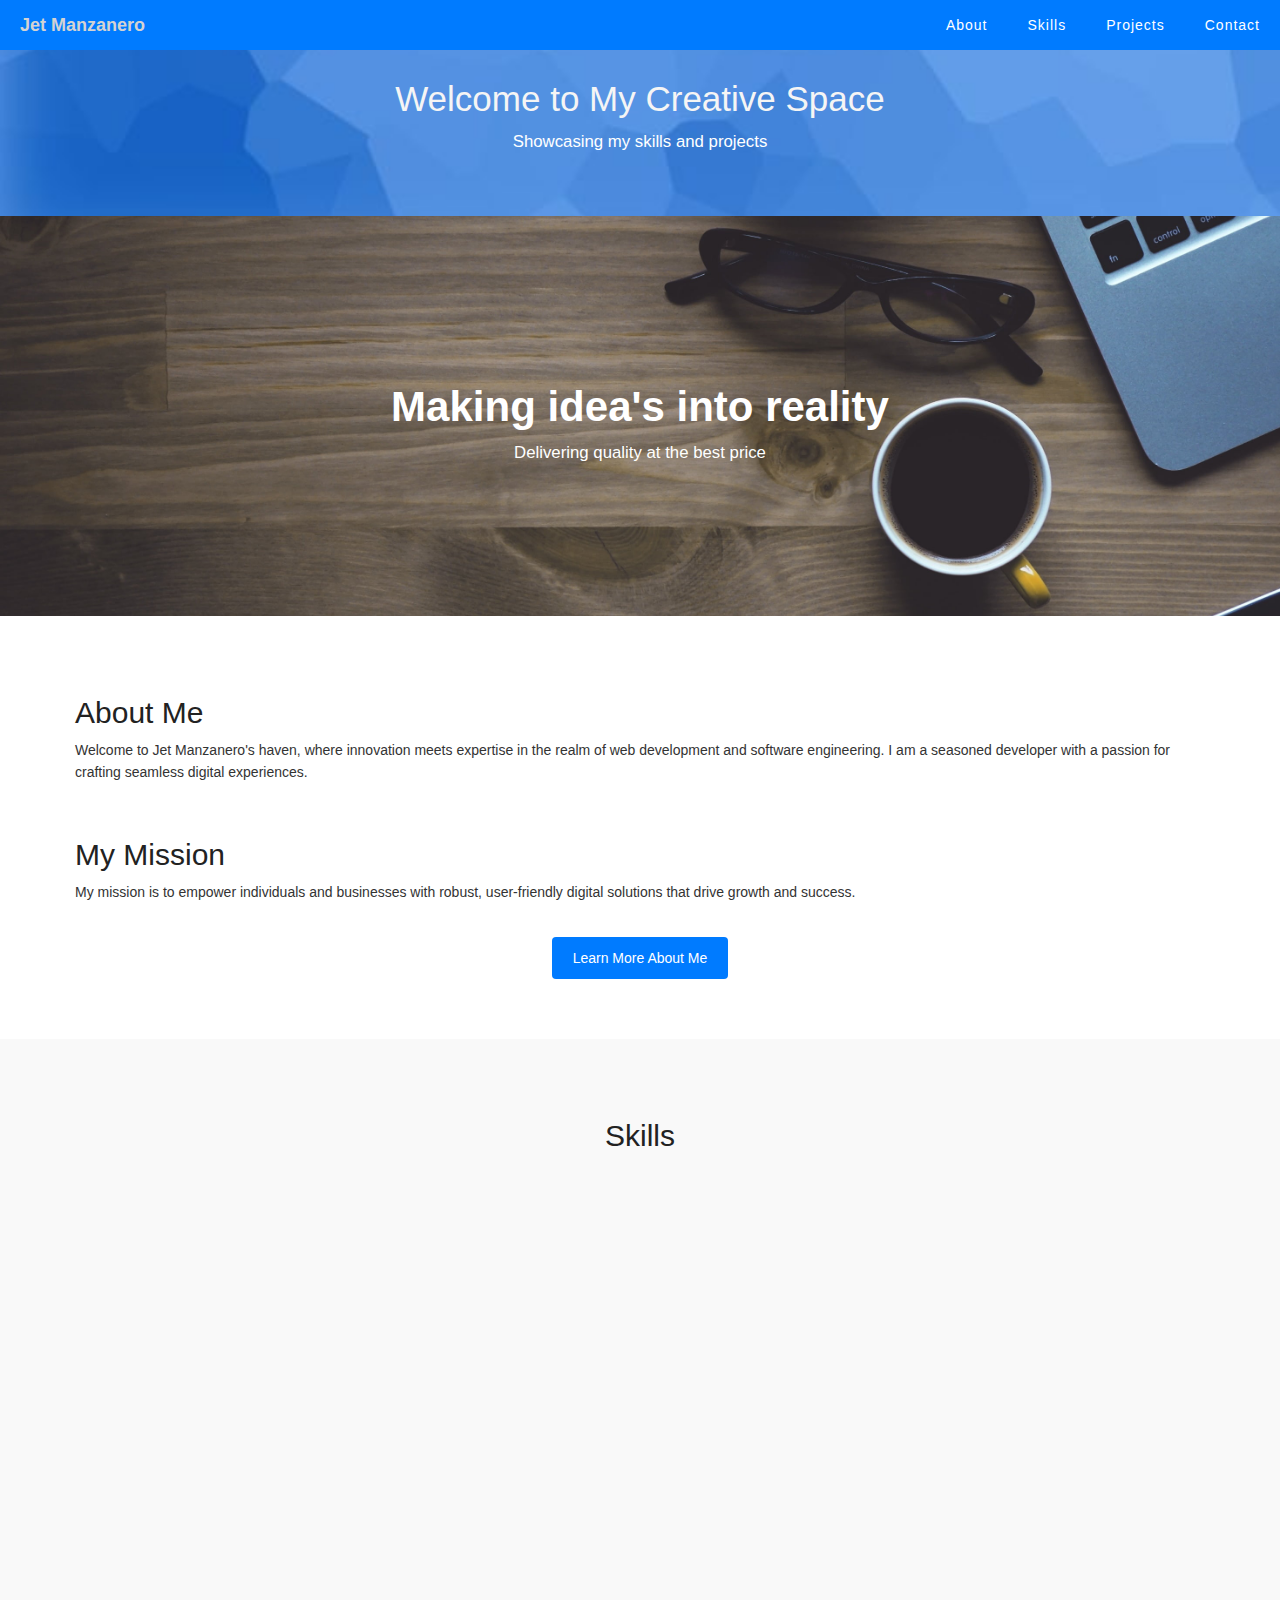
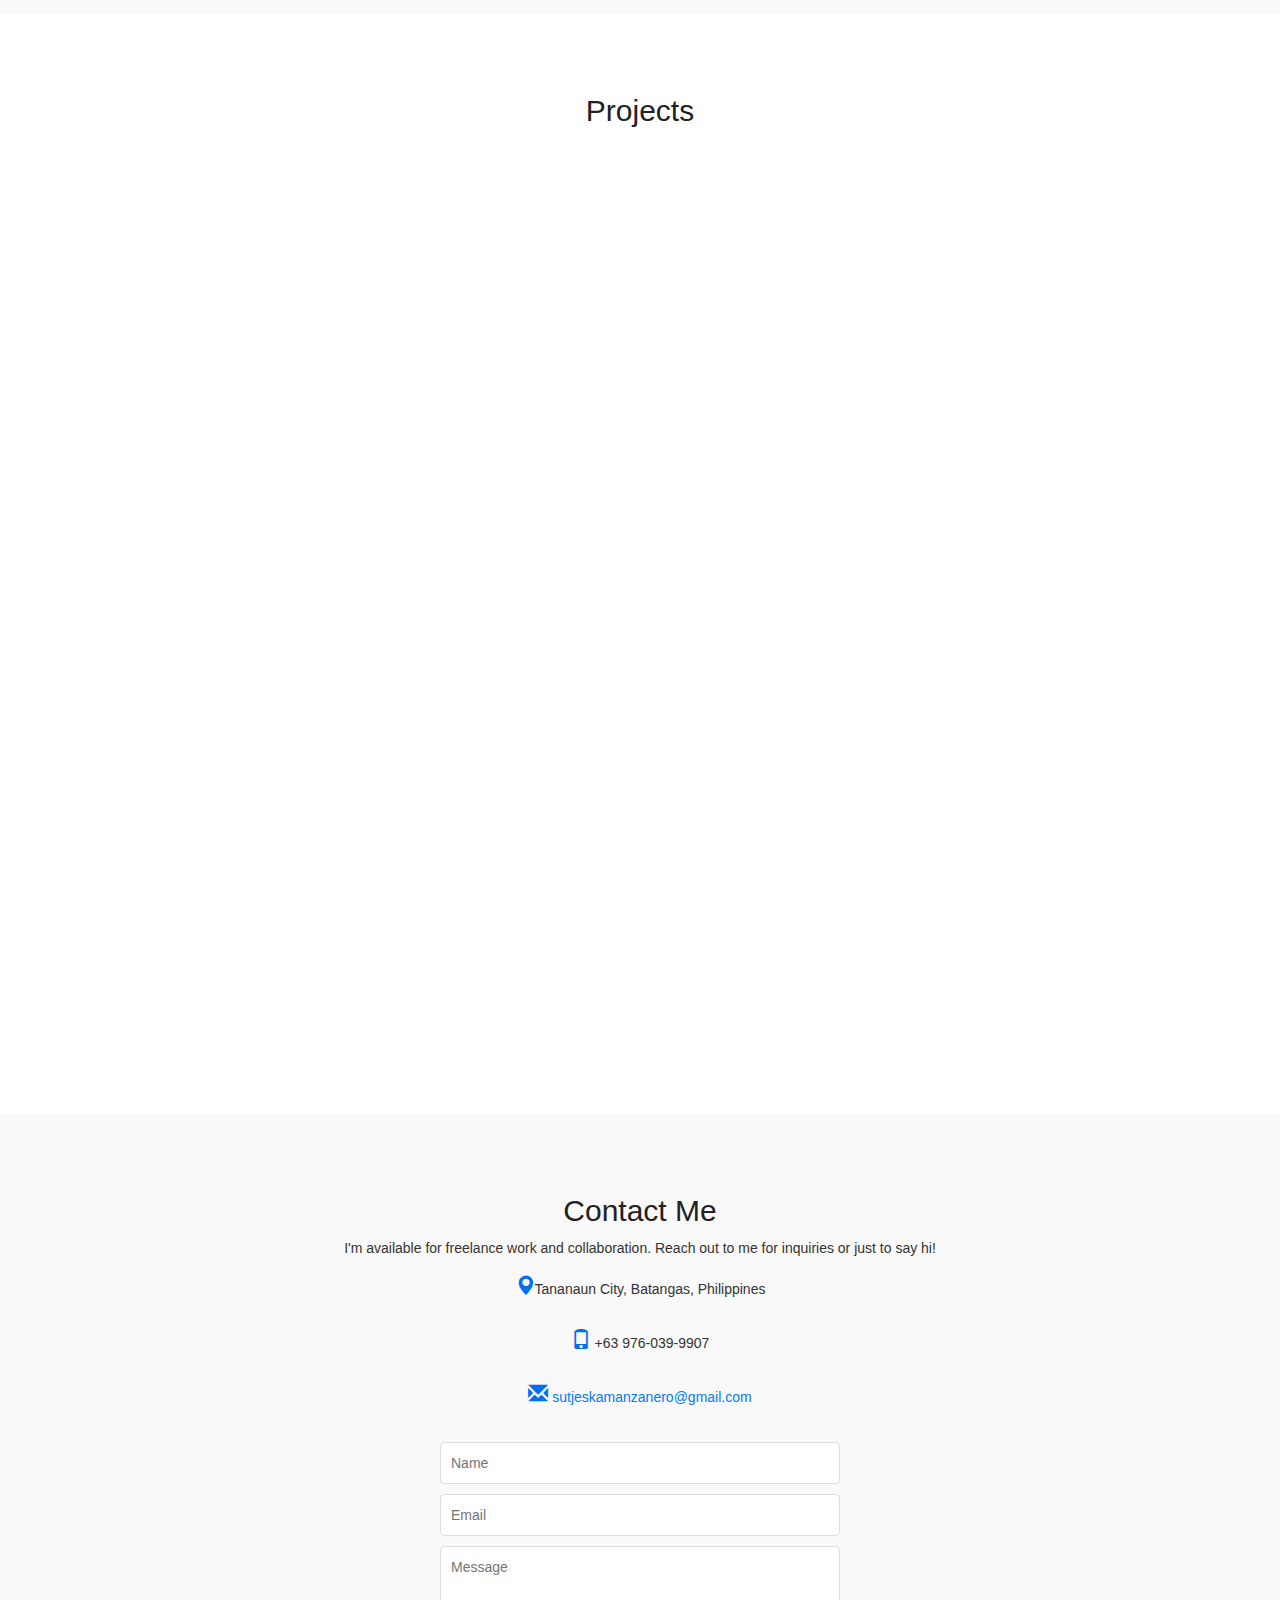
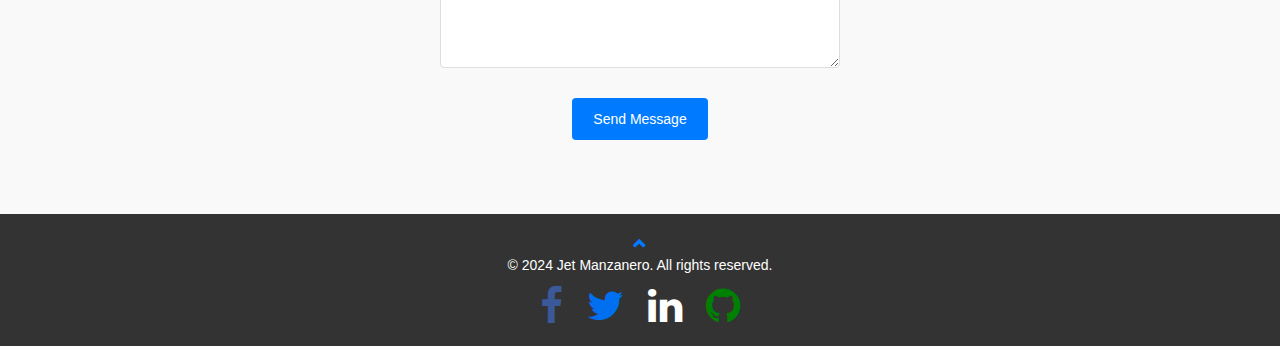
<file: index.html>
<!DOCTYPE html>
<html lang="en">
<head>
    <meta charset="UTF-8" />
    <meta name="viewport" content="width=device-width, initial-scale=1.0" />
    <title>Jet's Portfolio</title>
    <link rel="stylesheet" href="https://maxcdn.bootstrapcdn.com/bootstrap/3.4.1/css/bootstrap.min.css">
    <link rel="stylesheet" href="https://cdnjs.cloudflare.com/ajax/libs/font-awesome/4.7.0/css/font-awesome.min.css">
    <link rel="stylesheet" href="style.css" />
</head>
<style>
    #about h2{
        text-align: left;
      }
      #about p{
        text-align: left;
      }
      #skills{
        background-color: #f9f9f9;
        width: 100%;
      }
      #contact{
        background-color:  #f9f9f9;
        width: 100%;
      }
      #contact .glyphicon {
        font-size: 20px;
        margin-bottom: 20px;
        color: #0070F0; 
     }
     .social-icon {
            font-size: 40px; /* Adjust the size as needed */
            width: 40px;    /* Ensure the width and height are equal for a square icon */
            height: 40px;
            line-height: 40px; /* Vertically center the icon */
            text-align: center; /* Center the icon horizontally */
            margin: 0 10px; /* Space between icons */
            color: #3b5998; /* Set a color (optional) */
        }
    .fa-twitter{
        color: #0070F0;
    }
    .fa-linkedin{
        color: white;
    }
    .fa-github{
        color: green;
    }
</style>
<body id="myPage" data-spy="scroll" data-target=".navbar" data-offset="60">
    <header class="main-header">
        <h1>Welcome to My Creative Space</h1>
        <p>Showcasing my skills and projects</p>
    </header>

    <!-- Updated Navbar -->
    <nav class="navbar navbar-default navbar-fixed-top">
        <div class="container-fluid">
            <!-- Brand and toggle get grouped for better mobile display -->
            <div class="navbar-header">
                <button type="button" class="navbar-toggle collapsed" data-toggle="collapse" data-target="#navbar-collapse" aria-expanded="false">
                    <span class="sr-only">Toggle navigation</span>
                    <span class="icon-bar"></span>
                    <span class="icon-bar"></span>
                    <span class="icon-bar"></span>
                </button>
                <a class="navbar-brand" href="#home">Jet Manzanero</a>
            </div>

            <!-- Collect the nav links, forms, and other content for toggling -->
            <div class="collapse navbar-collapse" id="navbar-collapse">
                <ul class="nav navbar-nav navbar-right">
                    <li><a href="#about">About</a></li>
                    <li><a href="#skills">Skills</a></li>
                    <li><a href="#projects">Projects</a></li>
                    <li><a href="#contact">Contact</a></li>
                </ul>
            </div><!-- /.navbar-collapse -->
        </div><!-- /.container-fluid -->
    </nav>

    <section id="home" class="hero-section">
        <div class="hero-background-image">
            <img src="hero1.jpg" alt="wallpaper">
            <div class="hero-content">
                <h2>Making idea's into reality</h2>
                <p>Delivering quality at the best price</p>
            </div>
        </div>
    </section>

    <section id="about" class="container">
        <h2>About Me</h2>
        <p>Welcome to Jet Manzanero's haven, where innovation meets expertise in the realm of 
          web development and software engineering. 
          I am a seasoned developer with a passion for crafting seamless digital experiences.</p>
          <br>
        <h2>My Mission</h2>
        <p>My mission is to empower individuals and businesses with robust, user-friendly digital solutions that drive growth and success.</p>
        <a href="About.html" class="btn">Learn More About Me</a>
    </section>

    <section id="skills" class="container">
        <h2>Skills</h2>
        <div class="slideanim">
            <div class="skills-grid">
                <div class="skill-item">
                    <h3>Front-End Development</h3>
                    <p>HTML, CSS, <!--JavaScript,--> Bootstrap</p>
                </div>
                <div class="skill-item">
                    <h3>Software Development</h3>
                    <p>C#, MySQL, MS SQL Server</p>
                </div>
                <div class="skill-item">
                    <h3>Other Skills</h3>
                    <p>UI/UX Design, Project Management, SAP Business One, Inventory Clerk</p>
                </div>
            </div>
        </section>
    
        </div>
        
    <section id="projects" class="container">
        <h2>Projects</h2>
        <div class="slideanim">
            <div class="projects-grid">
                <!-- Example project -->
                <div class="project-item">
                    <h3>POS Inventory Management System</h3>
                    <a href="POS Cashier.png" target="_blank">
                        <img src="POS Cashier.png" alt="POS" />    
                    </a>
                    <p>This project is a software platform that managed inventory along with cashier 
                        develop in c# and sql server.
                    </p>
                    <a href="#" class="btn" onclick="showAlert()">View Project</a>
                </div>

                <div class="project-item">
                    <h3>LoanNow</h3>
                    <a href="LoanNow.png" target="_blank">
                        <img src="LoanNow.png" alt="LoanNow Image" />
                    </a>
                    <br>
                    <br>
                    <p>LoanNow is a web-based platform where you can loan money.</p>
                    <a href="https://jetmanzanero.github.io/LoanNow/signin.html" class="btn" target="_blank">View Project</a>
                </div>
                <div class="project-item">
                    <h3>Ryetch Solutions</h3>
                    <a href="RytechSolutions.png" target="_blank">
                        <img src="RytechSolutions.png" alt="RytechSolutions image">
                    </a>
                    <br>
                    <br>
                    <p>Rytech Solutions is a web-based platform where you can avail different brand of phones</p>
                    <a href="https://jetmanzanero.github.io/Rytech/" class="btn" target="_blank">View Project</a>
                </div>
                <div class="project-item">
                    <h3>Rytech Solar Solutions</h3>
                    <a href="RytechSolarSolutions.png" target="_blank">
                        <img src="RytechSolarSolutions.png" alt="RytechSolarSolutions">
                    </a>
                    <br>
                    <br>
                    <p>Rytech Solar Solutions is a web-based platfrom of solar energy distrutor</p>
                    <a href="https://jetmanzanero.github.io/RytechSolarSolutions/" class="btn" target="_blank">View Project</a>
                </div>
                <!-- Add more projects similarly -->
        </div>
        </div>
    </section>

    <section id="contact" class="container">
        <h2>Contact Me</h2>
        <p>I'm available for freelance work and collaboration. Reach out to me for inquiries or just to say hi!</p>
        <div class="contact-info">
            <p><span class="glyphicon glyphicon-map-marker"></span>Tananaun City, Batangas, Philippines</p>
            <p><span class="glyphicon glyphicon-phone"></span> +63 976-039-9907</p>
            <p><span class="glyphicon glyphicon-envelope"></span><a href="emailto:keyd@gmail.com"> sutjeskamanzanero@gmail.com</a></p>
        </div>
        <form  action="https://formspree.io/f/mdoqrqdw" method="POST" id="contact-form">
            <input type="text" id="name" name="name" placeholder="Name" required />
            <input type="email" id="email" name="email" placeholder="Email" required />
            <textarea id="message" name="message" placeholder="Message" rows="5" required></textarea>
            <button type="submit" class="btn">Send Message</button>
        </form>
        <p id="form-response"></p>
    </section>

    <footer class="footer">
        <a href="#myPage" title="To Top">
            <span class="glyphicon glyphicon-chevron-up"></span>
          </a>
        <p>© 2024 Jet Manzanero. All rights reserved.</p>
        <div class="social-links">
            <a href="https://web.facebook.com/friends/suggestions/?profile_id=100010616285782" class="social-icon" target="_blank"><i class="fa fa-facebook"></i></a>
            <a href="404.html" class="social-icon" target="_blank"><i class="fa fa-twitter"></i></a>
            <a href="404.html" class="social-icon" target="_blank"><i class="fa fa-linkedin"></i></a>
            <a href="https://github.com/jetmanzanero" class="social-icon" target="_blank"><i class="fa fa-github"></i></a>
        </div>
    </footer>
    <!-- Ensure these scripts are included for Bootstrap functionality -->
    <script src="https://ajax.googleapis.com/ajax/libs/jquery/3.5.1/jquery.min.js"></script>
    <script src="https://maxcdn.bootstrapcdn.com/bootstrap/3.4.1/js/bootstrap.min.js"></script>
    <script src="script.js"></script>
</body>
</html>
</file>
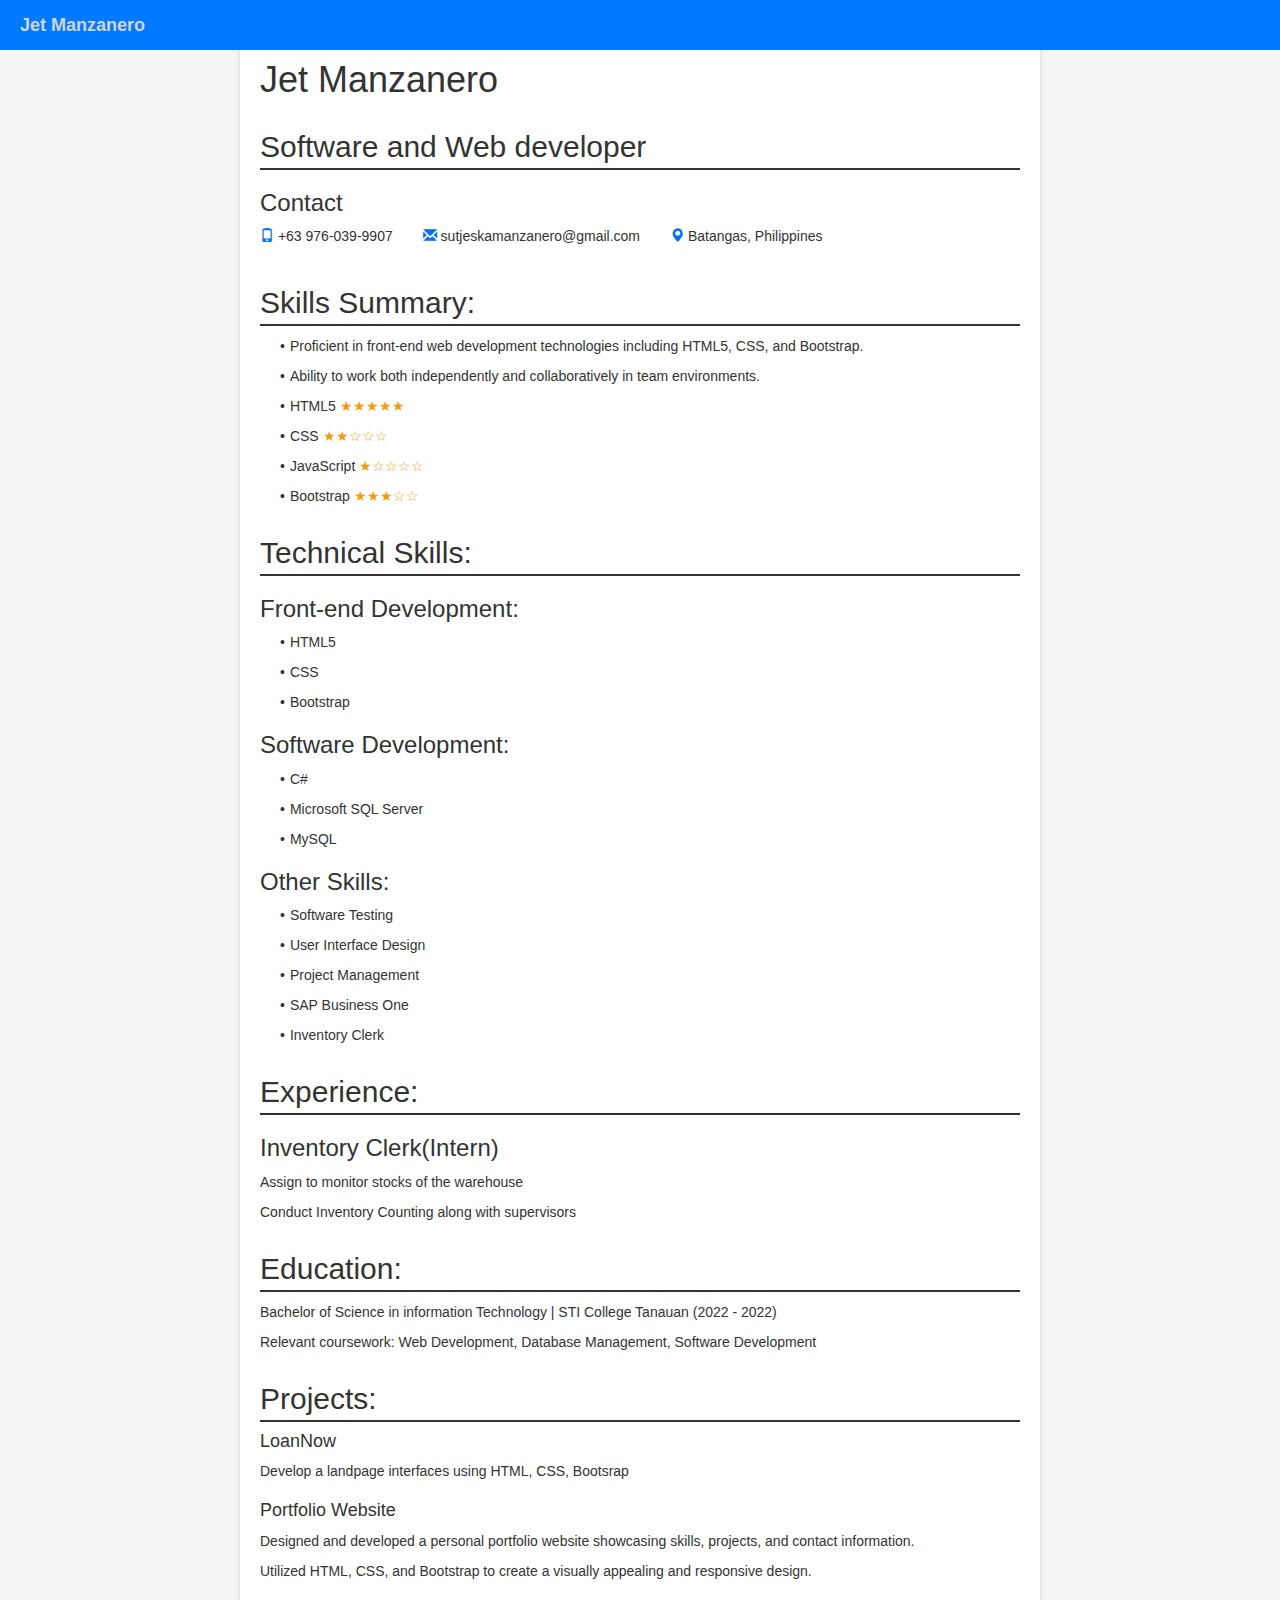
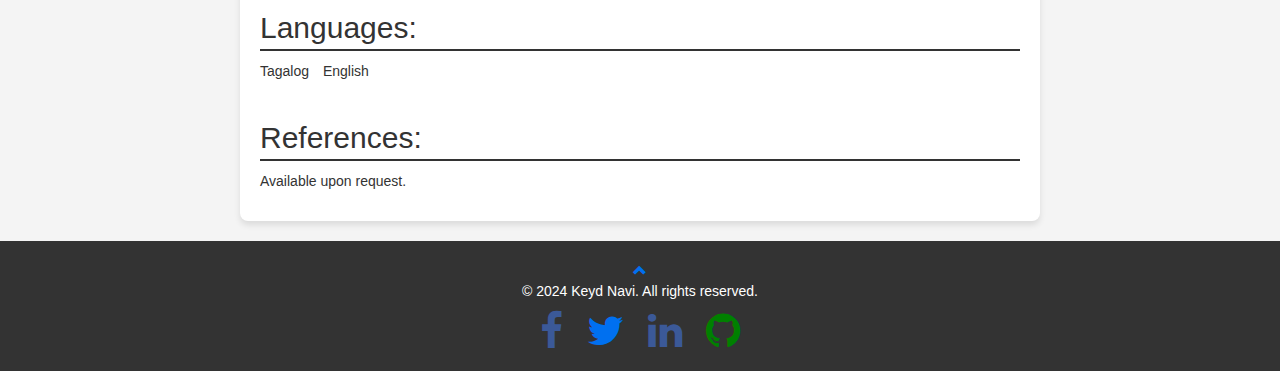
<file: About.html>
<!DOCTYPE html>
<html lang="en">

<head>
    <meta charset="UTF-8">
    <meta name="viewport" content="width=device-width, initial-scale=1.0">
    <title>Software and Web Developer Resume</title>
    <link rel="stylesheet" href="https://maxcdn.bootstrapcdn.com/bootstrap/3.4.1/css/bootstrap.min.css">
    <link rel="stylesheet" href="https://cdnjs.cloudflare.com/ajax/libs/font-awesome/4.7.0/css/font-awesome.min.css">
    <style>
        body {
            font-family: Arial, sans-serif;
            margin: 0;
            padding: 0;
            background-color: #f4f4f4;
            color: #333;
        }

        .navbar {
            background-color: #007bff;
            border: none;
            margin: 0;
            border-radius: 0;
        }

        .navbar .navbar-brand {
            color: white !important;
            font-size: 18px;
            font-weight: 700;
            padding: 15px 20px;
        }

        .navbar .navbar-nav>li>a {
            color: white !important;
            font-size: 14px;
            letter-spacing: 1px;
            padding: 15px 20px;
        }

        .navbar .navbar-nav>li>a:hover,
        .navbar .navbar-brand:hover {
            color: lightgray !important;
        }

        .navbar-toggle {
            border: none;
            background: none;
        }

        .navbar-toggle .icon-bar {
            background-color: white;
        }

        .navbar-collapse.collapse {
            background-color: #007bff;
        }


        .container {
            max-width: 800px;
            margin: 20px auto;
            background-color: #fff;
            padding: 20px;
            border-radius: 8px;
            box-shadow: 0 4px 6px rgba(0, 0, 0, 0.1);
        }

        h1,
        h2,
        h3 {
            color: #333;
        }

        h2 {
            margin-top: 30px;
            border-bottom: 2px solid #333;
            padding-bottom: 5px;
        }

        h3 {
            margin-top: 20px;
        }

        ul {
            list-style-type: none;
            padding: 0;
        }

        ul li {
            margin-bottom: 10px;
        }

        .contact-info ul{
            display: flex;
        }

        .contact-info li {
            padding-right: 30px;
        }

        .skills-list {
            margin-left: 20px;
        }

        .skills-list li::before {
            content: "•";
            margin-right: 5px;
            color: #333;
        }

        .experience-item,
        .project-item {
            margin-bottom: 20px;
        }

        .project-item h4 {
            margin-bottom: 10px;
        }

        .languages-list {
            margin-top: 10px;
        }

        .languages-list li {
            display: inline-block;
            margin-right: 10px;
        }

        .star-rating {
            color: #f39c12;
        }

        .star-rating i {
            margin-right: 3px;
        }

        .social-icon {
            font-size: 40px;
            /* Adjust the size as needed */
            width: 40px;
            /* Ensure the width and height are equal for a square icon */
            height: 40px;
            line-height: 40px;
            /* Vertically center the icon */
            text-align: center;
            /* Center the icon horizontally */
            margin: 0 10px;
            /* Space between icons */
            color: #3b5998;
            /* Set a color (optional) */
        }

        .fa-twitter {
            color: #0070F0;
        }

        .fa-github {
            color: green;
        }

        .glyphicon {
            color: #0070F0;
        }

        footer.footer {
            background-color: #333;
            color: white;
            padding: 20px;
            text-align: center;
        }

        footer p {
            margin: 0;
        }

        footer .social-links {
            margin-top: 10px;
        }

        footer .social-links a {
            margin: 0 10px;
        }

        footer .social-links img {
            width: 24px;
            height: 24px;
        }
        @media screen and (max-width: 768px) {
            .contact-info ul {
                display: grid;
            }
        }
    </style>
</head>

<body id="myPage" data-spy="scroll" data-target=".navbar" data-offset="60">

    <nav class="navbar navbar-default navbar-fixed-top">
        <div class="container-fluid">
            <!-- Brand and toggle get grouped for better mobile display -->
            <a class="navbar-brand" href="index.html">Jet Manzanero</a>
        </div>

        <!-- Collect the nav links, forms, and other content for toggling -->

        </div><!-- /.container-fluid -->
    </nav>
    <div class="container">
        <h1>Jet Manzanero</h1>
        <h2>Software and Web developer</h2>
        <h3>Contact</h3>
        <div class="contact-info">
            <ul>
                <li><span class="glyphicon glyphicon-phone"></span> +63 976-039-9907</li>
                <li><span class="glyphicon glyphicon-envelope"></span> sutjeskamanzanero@gmail.com</li>
                <li><span class="glyphicon glyphicon-map-marker"></span> Batangas, Philippines</li>
            </ul>
        </div>
        <h2>Skills Summary:</h2>
        <ul class="skills-list">
            <li>Proficient in front-end web development technologies including HTML5, CSS,<!-- JavaScript,--> and Bootstrap.
            </li>
            <!--<li>Experienced in back-end development with C#, SQL, and MySQL.</li>
        <li>Skilled in creating responsive and user-friendly web interfaces.</li>-->
            <!--<li>Strong problem-solving abilities and attention to detail.</li>-->
            <li>Ability to work both independently and collaboratively in team environments.</li>
            <!--<li>Familiarity with version control systems such as Git.</li>
        <li>Excellent communication skills for effective collaboration with team members and clients.</li>-->

            <li>HTML5 <span class="star-rating">&#9733;&#9733;&#9733;&#9733;&#9733;</span></li>
            <li>CSS <span class="star-rating">&#9733;&#9733;&#9734;&#9734;&#9734;</span></li>
            <li>JavaScript <span class="star-rating">&#9733;&#9734;&#9734;&#9734;&#9734;</span></li>
            <li>Bootstrap <span class="star-rating">&#9733;&#9733;&#9733;&#9734;&#9734;</span></li>
            <!--<li>Responsive Web Design <span class="star-rating">&#9733;&#9733;&#9733;&#9733;&#9733;</span></li>-->
        </ul>

        <h2>Technical Skills:</h2>
        <h3>Front-end Development:</h3>
        <ul class="skills-list">
            <li>HTML5</li>
            <li>CSS</li>
            <!--<li>JavaScript</li>-->
            <li>Bootstrap</li>
            <!--<li>Responsive Web Design</li>-->
        </ul>

        <h3>Software Development:</h3>
        <ul class="skills-list">
            <li>C#</li>
            <li>Microsoft SQL Server</li>
            <li>MySQL</li>
            <!--<li>RESTful APIs</li>
        <li>ASP.NET</li>-->
        </ul>

        <h3>Other Skills:</h3>
        <ul class="skills-list">
            <!--<li>Version Control: Git</li>
        <li>Debugging and Troubleshooting</li>
        <li>Agile Methodologies</li>-->
            <li>Software Testing</li>
            <li>User Interface Design</li>
            <li>Project Management</li>
            <li>SAP Business One</li>
            <li>Inventory Clerk</li>

        </ul>

        <h2>Experience:</h2>
        <div class="experience-item">
            <h3>Inventory Clerk(Intern)</h3>
            <ul>
                <li>Assign to monitor stocks of the warehouse</li>
                <li>Conduct Inventory Counting along with supervisors</li>
            </ul>
        </div>

        <!--<div class="experience-item">
        <h3>Junior Software Developer | XYZ Tech Solutions (2019 - Present)</h3>
        <ul>
            <li>Collaborated with cross-functional teams to develop and maintain web applications using HTML, CSS, JavaScript, and Bootstrap.</li>
            <li>Designed and implemented user interfaces to enhance user experience and accessibility.</li>
            <li>Developed backend functionalities using C# and SQL, ensuring efficient data management and retrieval.</li>
            <li>Assisted in the integration of RESTful APIs for seamless communication between front-end and back-end systems.</li>
            <li>Participated in code reviews and contributed to continuous improvement initiatives within the development team.</li>
        </ul>
    </div>

    <div class="experience-item">
        <h3>Freelance Web Developer | Self-Employed (2017 - 2019)</h3>
        <ul>
            <li>Worked with clients to understand project requirements and deliver custom web solutions tailored to their needs.</li>
            <li>Designed and developed responsive websites using HTML, CSS, JavaScript, and Bootstrap.</li>
            <li>Implemented backend functionalities using MySQL and PHP to enable dynamic content management.</li>
            <li>Provided ongoing maintenance and support for existing websites, including troubleshooting and bug fixes.</li>
        </ul>
    </div>-->

        <h2>Education:</h2>
        <p>Bachelor of Science in information Technology | STI College Tanauan (2022 - 2022)</p>
        <p>Relevant coursework: Web Development, Database Management, Software
            <!--Engineering, Algorithms.-->Development</p>

        <h2>Projects:</h2>
        <div class="project-item">
            <h4>LoanNow</h4>
            <ul>
                <li>Develop a landpage interfaces using HTML, CSS, Bootsrap</li>
            </ul>
        </div>
        <!--<div class="project-item">
        <h4>E-Commerce Website</h4>
        <ul>
            <li>Developed a fully functional e-commerce website using HTML, CSS, JavaScript, Bootstrap, C#, and SQL.</li>
            <li>Implemented features such as product listings, shopping cart functionality, and secure payment processing.</li>
        </ul>
    </div>-->

        <div class="project-item">
            <h4>Portfolio Website</h4>
            <ul>
                <li>Designed and developed a personal portfolio website showcasing skills, projects, and contact
                    information.</li>
                <li>Utilized HTML, CSS, <!--JavaScript,--> and Bootstrap to create a visually appealing and responsive
                    design.</li>
            </ul>
        </div>

        <!--<div class="project-item">
        <h4>Task Management Application</h4>
        <ul>
            <li>Contributed to the development of a task management application for team collaboration.</li>
            <li>Implemented front-end and back-end functionalities using HTML, CSS, JavaScript, C#, and SQL.</li>
        </ul>
    </div>-->

        <!--<h2>Certifications:</h2>
    <ul>
        <li>Front-End Web Developer Nanodegree | Udacity</li>
        <li>C# Programming Certification | Microsoft Virtual Academy</li>
        <li>SQL Fundamentals Certification | Coursera</li>
    </ul>-->

        <h2>Languages:</h2>
        <ul class="languages-list">
            <li>Tagalog</li>
            <li>English</li>
        </ul>

        <h2>References:</h2>
        <p>Available upon request.</p>
    </div>
    <footer class="footer">
        <a href="#myPage">
            <span class="glyphicon glyphicon-chevron-up"></span>
        </a>
        <p>© 2024 Keyd Navi. All rights reserved.</p>
        <div class="social-links">
            <a href="https://web.facebook.com/friends/suggestions/?profile_id=100010616285782" class="social-icon"
                target="_blank"><i class="fa fa-facebook"></i></a>
            <a href="404.html" class="social-icon" target="_blank"><i class="fa fa-twitter"></i></a>
            <a href="404.html" class="social-icon" target="_blank"><i class="fa fa-linkedin"></i></a>
            <a href="https://github.com/jetmanzanero" class="social-icon" target="_blank"><i
                    class="fa fa-github"></i></a>
        </div>
    </footer>
    <script src="https://ajax.googleapis.com/ajax/libs/jquery/3.5.1/jquery.min.js"></script>
    <script src="script.js"></script>
</body>

</html>
</file>
<file: style.css>
/* Global Styles */
body {
    font-family: 'Open Sans', sans-serif;
    color: #333;
    background-color: white;
    margin: 0;
    padding: 0;
}

h1, h2, h3 {
    font-family: Lato, sans-serif;
    color: #222;
}

p {
    line-height: 1.6;
    margin-bottom: 1em;
    text-align: center;
}

a {
    text-decoration: none;
    color: #007bff;
}

header.main-header {
    background: url('Header.jpg') no-repeat center center;
    background-size: cover;
    color: white;
    text-align: center;
    padding: 60px 20px;
}

header h1 {
    font-size: 2.5em;
    margin-bottom: 0.3em;
    color: whitesmoke;
}

header p {
    font-size: 1.2em;
    margin: 0;
}

.navbar {
    background-color: #007bff;
    border: none;
    margin: 0;
    border-radius: 0;
    top: 0;
}

.navbar .navbar-brand {
    color: white !important;
    font-size: 18px;
    font-weight: 700;
    padding: 15px 20px;
}

.navbar .navbar-nav > li > a {
    color: white !important;
    font-size: 14px;
    letter-spacing: 1px;
    padding: 15px 20px;
}

.navbar .navbar-nav > li > a:hover, .navbar .navbar-brand:hover {
    color: lightgray !important;
}

.navbar-toggle {
    border: none;
    background: none;
}

.navbar-toggle .icon-bar {
    background-color: white;
}

.navbar-collapse.collapse {
    background-color: #007bff;
}


#brand {
    margin-right: auto; /* Push brand to the left */
}


.hero-section {
   /*background-color: beige; */
    color: white;
    text-align: center;
    padding: 180px 20px;
    position: relative;
    overflow: hidden;
    padding: 0;
}

.hero-content{
    position: absolute;
    top: 50%;
    left: 50%;
    transform: translate(-50%, -50%);
    text-align: center;
    color: white;
}

.hero-content h2 {
    font-size: 3em;
    color: white;
    font-weight: 600;
}

.hero-content p {
    font-size: 1.2em;
    margin: 0;
}

.hero-background-image img{
    margin: 0;
    width: 100%;
    height: 400px;
    object-fit: cover;
    z-index: -1;
}
.container {
    padding: 60px 20px;
    max-width: 100%;
    margin: 0 auto;
    text-align: center;
}


.skills-grid, .projects-grid {
    display: flex;
    flex-wrap: wrap;
    justify-content: space-around;
    gap: 20px;
}

.skill-item, .project-item {
    background: white;
    border: 1px solid #ddd;
    border-radius: 8px;
    padding: 20px;
    margin: 20px;
    flex: 0 1 calc(33% - 40px);
    box-shadow: 0 2px 4px rgba(0,0,0,0.1);
    transition: box-shadow 0.3s;
}

/* Fade-in effect when the element becomes visible */


.skill-item:hover, .project-item:hover {
    box-shadow: 0 4px 8px rgba(0,0,0,0.2);
}

.project-item img {
    max-width: 100%;
    border-radius: 8px;
}

.btn {
    display: inline-block;
    padding: 10px 20px;
    margin-top: 20px;
    background-color: #007bff;
    color: white;
    border-radius: 4px;
    transition: background-color 0.3s;
}

.btn:hover {
    background-color: #0056b3;
}

.contact-info {
    margin-bottom: 20px;
}

#contact-form {
    display: flex;
    flex-direction: column;
    align-items: center;
}

#contact-form input, #contact-form textarea {
    width: 100%;
    max-width: 400px;
    padding: 10px;
    margin-bottom: 10px;
    border: 1px solid #ddd;
    border-radius: 4px;
}

footer.footer {
    background-color: #333;
    color: white;
    padding: 20px;
    text-align: center;
}

footer p {
    margin: 0;
}

footer .social-links {
    margin-top: 10px;
}

footer .social-links a {
    margin: 0 10px;
}

footer .social-links img {
    width: 24px;
    height: 24px;
}

/* Animation Styles */
.slideanim {
    visibility: hidden;
}

.slide {
    animation-name: slide;
    -webkit-animation-name: slide;
    animation-duration: 1s;
    -webkit-animation-duration: 1s;
    visibility: visible;
}

@keyframes slide {
    0% {
        opacity: 0;
        transform: translateY(70%);
    } 
    100% {
        opacity: 1;
        transform: translateY(0%);
    }
}

@-webkit-keyframes slide {
    0% {
        opacity: 0;
        -webkit-transform: translateY(70%);
    } 
    100% {
        opacity: 1;
        -webkit-transform: translateY(0%);
    }
}

/* Responsive Design */
@media screen and (max-width: 768px) {
    .skills-grid, .projects-grid {
        flex-direction: column;
        align-items: center;
    }

    .skill-item, .project-item {
        flex: 1 0 100%;
    }
}

/*Navigation bar*/
</file>
